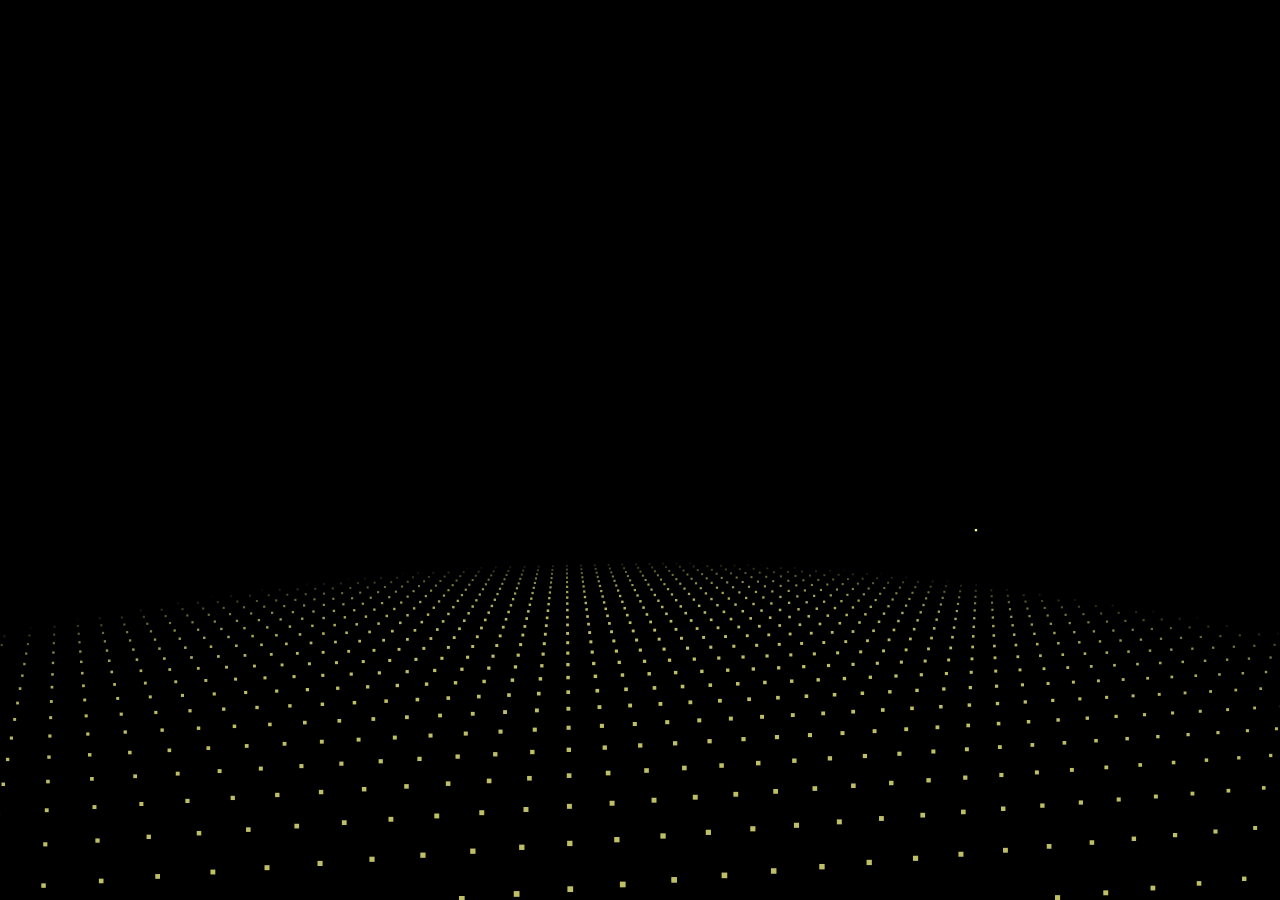
<file: index.html>
<!doctype html>
<html>
<head>
<meta charset="utf-8">
<title>To 超楠</title>

<style>
html,body{
	margin:0px;
	width:100%;
	height:100%;
	overflow:hidden;
	background:#000;
}
</style>

</head>
<body>
<canvas id="canvas" style="position:absolute;width:100%;height:100%;z-index:8888"></canvas>
<canvas style="position:absolute;width:100%;height:100%;z-index:9999" class="canvas" ></canvas>
<div class="overlay">
  <div class="tabs">
    <div class="tabs-labels"><span class="tabs-label">Commands</span><span class="tabs-label">Info</span><span class="tabs-label">Share</span></div>

    <div class="tabs-panels">
      <ul class="tabs-panel commands">
      </ul>
    </div>
  </div>
</div>
<script>
function initVars(){

	pi=Math.PI;
	ctx=canvas.getContext("2d");
	canvas.width=canvas.clientWidth;
	canvas.height=canvas.clientHeight;
	cx=canvas.width/2;
	cy=canvas.height/2;
	playerZ=-25;
	playerX=playerY=playerVX=playerVY=playerVZ=pitch=yaw=pitchV=yawV=0;
	scale=600;
	seedTimer=0;seedInterval=5,seedLife=100;gravity=.02;
	seeds=new Array();
	sparkPics=new Array();
	s="https://cantelope.org/NYE/";
	for(i=1;i<=10;++i){
		sparkPic=new Image();
		sparkPic.src=s+"spark"+i+".png";
		sparkPics.push(sparkPic);
	}
	sparks=new Array();
	pow1=new Audio(s+"pow1.ogg");
	pow2=new Audio(s+"pow2.ogg");
	pow3=new Audio(s+"pow3.ogg");
	pow4=new Audio(s+"pow4.ogg");
	frames = 0;
}

function rasterizePoint(x,y,z){

	var p,d;
	x-=playerX;
	y-=playerY;
	z-=playerZ;
	p=Math.atan2(x,z);
	d=Math.sqrt(x*x+z*z);
	x=Math.sin(p-yaw)*d;
	z=Math.cos(p-yaw)*d;
	p=Math.atan2(y,z);
	d=Math.sqrt(y*y+z*z);
	y=Math.sin(p-pitch)*d;
	z=Math.cos(p-pitch)*d;
	var rx1=-1000,ry1=1,rx2=1000,ry2=1,rx3=0,ry3=0,rx4=x,ry4=z,uc=(ry4-ry3)*(rx2-rx1)-(rx4-rx3)*(ry2-ry1);
	if(!uc) return {x:0,y:0,d:-1};
	var ua=((rx4-rx3)*(ry1-ry3)-(ry4-ry3)*(rx1-rx3))/uc;
	var ub=((rx2-rx1)*(ry1-ry3)-(ry2-ry1)*(rx1-rx3))/uc;
	if(!z)z=.000000001;
	if(ua>0&&ua<1&&ub>0&&ub<1){
		return {
			x:cx+(rx1+ua*(rx2-rx1))*scale,
			y:cy+y/z*scale,
			d:Math.sqrt(x*x+y*y+z*z)
		};
	}else{
		return {
			x:cx+(rx1+ua*(rx2-rx1))*scale,
			y:cy+y/z*scale,
			d:-1
		};
	}
}

function spawnSeed(){

	seed=new Object();
	seed.x=-50+Math.random()*100;
	seed.y=25;
	seed.z=-50+Math.random()*100;
	seed.vx=.1-Math.random()*.2;
	seed.vy=-1.5;//*(1+Math.random()/2);
	seed.vz=.1-Math.random()*.2;
	seed.born=frames;
	seeds.push(seed);
}

function splode(x,y,z){

	t=5+parseInt(Math.random()*150);
	sparkV=1+Math.random()*2.5;
	type=parseInt(Math.random()*3);
	switch(type){
		case 0:
			pic1=parseInt(Math.random()*10);
			break;
		case 1:
			pic1=parseInt(Math.random()*10);
			do{ pic2=parseInt(Math.random()*10); }while(pic2==pic1);
			break;
		case 2:
			pic1=parseInt(Math.random()*10);
			do{ pic2=parseInt(Math.random()*10); }while(pic2==pic1);
			do{ pic3=parseInt(Math.random()*10); }while(pic3==pic1 || pic3==pic2);
			break;
	}
	for(m=1;m<t;++m){
		spark=new Object();
		spark.x=x; spark.y=y; spark.z=z;
		p1=pi*2*Math.random();
		p2=pi*Math.random();
		v=sparkV*(1+Math.random()/6)
		spark.vx=Math.sin(p1)*Math.sin(p2)*v;
		spark.vz=Math.cos(p1)*Math.sin(p2)*v;
		spark.vy=Math.cos(p2)*v;
		switch(type){
			case 0: spark.img=sparkPics[pic1]; break;
			case 1:
				spark.img=sparkPics[parseInt(Math.random()*2)?pic1:pic2];
				break;
			case 2:
				switch(parseInt(Math.random()*3)){
					case 0: spark.img=sparkPics[pic1]; break;
					case 1: spark.img=sparkPics[pic2]; break;
					case 2: spark.img=sparkPics[pic3]; break;
				}
				break;
		}
		spark.radius=25+Math.random()*50;
		spark.alpha=1;
		spark.trail=new Array();
		sparks.push(spark);
	}
	switch(parseInt(Math.random()*4)){
		case 0:	pow=new Audio(s+"pow1.ogg"); break;
		case 1:	pow=new Audio(s+"pow2.ogg"); break;
		case 2:	pow=new Audio(s+"pow3.ogg"); break;
		case 3:	pow=new Audio(s+"pow4.ogg"); break;
	}
	d=Math.sqrt((x-playerX)*(x-playerX)+(y-playerY)*(y-playerY)+(z-playerZ)*(z-playerZ));
	pow.volume=1.5/(1+d/10);
	pow.play();
}

function doLogic(){

	if(seedTimer<frames){
		seedTimer=frames+seedInterval*Math.random()*10;
		spawnSeed();
	}
	for(i=0;i<seeds.length;++i){
		seeds[i].vy+=gravity;
		seeds[i].x+=seeds[i].vx;
		seeds[i].y+=seeds[i].vy;
		seeds[i].z+=seeds[i].vz;
		if(frames-seeds[i].born>seedLife){
			splode(seeds[i].x,seeds[i].y,seeds[i].z);
			seeds.splice(i,1);
		}
	}
	for(i=0;i<sparks.length;++i){
		if(sparks[i].alpha>0 && sparks[i].radius>5){
			sparks[i].alpha-=.01;
			sparks[i].radius/=1.02;
			sparks[i].vy+=gravity;
			point=new Object();
			point.x=sparks[i].x;
			point.y=sparks[i].y;
			point.z=sparks[i].z;
			if(sparks[i].trail.length){
				x=sparks[i].trail[sparks[i].trail.length-1].x;
				y=sparks[i].trail[sparks[i].trail.length-1].y;
				z=sparks[i].trail[sparks[i].trail.length-1].z;
				d=((point.x-x)*(point.x-x)+(point.y-y)*(point.y-y)+(point.z-z)*(point.z-z));
				if(d>9){
					sparks[i].trail.push(point);
				}
			}else{
				sparks[i].trail.push(point);
			}
			if(sparks[i].trail.length>5)sparks[i].trail.splice(0,1);
			sparks[i].x+=sparks[i].vx;
			sparks[i].y+=sparks[i].vy;
			sparks[i].z+=sparks[i].vz;
			sparks[i].vx/=1.075;
			sparks[i].vy/=1.075;
			sparks[i].vz/=1.075;
		}else{
			sparks.splice(i,1);
		}
	}
	p=Math.atan2(playerX,playerZ);
	d=Math.sqrt(playerX*playerX+playerZ*playerZ);
	d+=Math.sin(frames/80)/1.25;
	t=Math.sin(frames/200)/40;
	playerX=Math.sin(p+t)*d;
	playerZ=Math.cos(p+t)*d;
	yaw=pi+p+t;
}

function rgb(col){

	var r = parseInt((.5+Math.sin(col)*.5)*16);
	var g = parseInt((.5+Math.cos(col)*.5)*16);
	var b = parseInt((.5-Math.sin(col)*.5)*16);
	return "#"+r.toString(16)+g.toString(16)+b.toString(16);
}

function draw(){

	ctx.clearRect(0,0,cx*2,cy*2);

	ctx.fillStyle="#ff8";
	for(i=-100;i<100;i+=3){
		for(j=-100;j<100;j+=4){
			x=i;z=j;y=25;
			point=rasterizePoint(x,y,z);
			if(point.d!=-1){
				size=250/(1+point.d);
				d = Math.sqrt(x * x + z * z);
				a = 0.75 - Math.pow(d / 100, 6) * 0.75;
				if(a>0){
					ctx.globalAlpha = a;
					ctx.fillRect(point.x-size/2,point.y-size/2,size,size);
				}
			}
		}
	}
	ctx.globalAlpha=1;
	for(i=0;i<seeds.length;++i){
		point=rasterizePoint(seeds[i].x,seeds[i].y,seeds[i].z);
		if(point.d!=-1){
			size=200/(1+point.d);
			ctx.fillRect(point.x-size/2,point.y-size/2,size,size);
		}
	}
	point1=new Object();
	for(i=0;i<sparks.length;++i){
		point=rasterizePoint(sparks[i].x,sparks[i].y,sparks[i].z);
		if(point.d!=-1){
			size=sparks[i].radius*200/(1+point.d);
			if(sparks[i].alpha<0)sparks[i].alpha=0;
			if(sparks[i].trail.length){
				point1.x=point.x;
				point1.y=point.y;
				switch(sparks[i].img){
					case sparkPics[0]:ctx.strokeStyle="#f84";break;
					case sparkPics[1]:ctx.strokeStyle="#84f";break;
					case sparkPics[2]:ctx.strokeStyle="#8ff";break;
					case sparkPics[3]:ctx.strokeStyle="#fff";break;
					case sparkPics[4]:ctx.strokeStyle="#4f8";break;
					case sparkPics[5]:ctx.strokeStyle="#f44";break;
					case sparkPics[6]:ctx.strokeStyle="#f84";break;
					case sparkPics[7]:ctx.strokeStyle="#84f";break;
					case sparkPics[8]:ctx.strokeStyle="#fff";break;
					case sparkPics[9]:ctx.strokeStyle="#44f";break;
				}
				for(j=sparks[i].trail.length-1;j>=0;--j){
					point2=rasterizePoint(sparks[i].trail[j].x,sparks[i].trail[j].y,sparks[i].trail[j].z);
					if(point2.d!=-1){
						ctx.globalAlpha=j/sparks[i].trail.length*sparks[i].alpha/2;
						ctx.beginPath();
						ctx.moveTo(point1.x,point1.y);
						ctx.lineWidth=1+sparks[i].radius*10/(sparks[i].trail.length-j)/(1+point2.d);
						ctx.lineTo(point2.x,point2.y);
						ctx.stroke();
						point1.x=point2.x;
						point1.y=point2.y;
					}
				}
			}
			ctx.globalAlpha=sparks[i].alpha;
			ctx.drawImage(sparks[i].img,point.x-size/2,point.y-size/2,size,size);
		}
	}
}

function frame(){

	if(frames>100000){
		seedTimer=0;
		frames=0;
	}
	frames++;
	draw();
	doLogic();
	requestAnimationFrame(frame);
}

window.addEventListener("resize",()=>{
	canvas.width=canvas.clientWidth;
	canvas.height=canvas.clientHeight;
	cx=canvas.width/2;
	cy=canvas.height/2;
});

initVars();
frame();
</script>
<script>
	
	
/*

  Shape Shifter
  =============
  A canvas experiment by Kenneth Cachia
  http://www.kennethcachia.com

  Updated code
  ------------
  https://github.com/kennethcachia/Shape-Shifter

*/


var S = {
  init: function () {
    var action = window.location.href,
        i = action.indexOf('?a=');

    S.Drawing.init('.canvas');
    document.body.classList.add('body--ready');

    if (i !== -1) {
      S.UI.simulate(decodeURI(action).substring(i + 3));
    } else {
      // S.UI.simulate('|#countdown 3||超楠||优秀||聪明||可爱||漂亮||温柔||善良||遇见你，真好。||谢谢你||想见你||喜|欢|你|！|');
	    S.UI.simulate('|更新中||请期待...|');

    }

    S.Drawing.loop(function () {
      S.Shape.render();
    });
  }
};


S.Drawing = (function () {
  var canvas,
      context,
      renderFn
      requestFrame = window.requestAnimationFrame       ||
                     window.webkitRequestAnimationFrame ||
                     window.mozRequestAnimationFrame    ||
                     window.oRequestAnimationFrame      ||
                     window.msRequestAnimationFrame     ||
                     function(callback) {
                       window.setTimeout(callback, 1000 / 60);
                     };

  return {
    init: function (el) {
      canvas = document.querySelector(el);
      context = canvas.getContext('2d');
      this.adjustCanvas();

      window.addEventListener('resize', function (e) {
        S.Drawing.adjustCanvas();
      });
    },

    loop: function (fn) {
      renderFn = !renderFn ? fn : renderFn;
      this.clearFrame();
      renderFn();
      requestFrame.call(window, this.loop.bind(this));
    },

    adjustCanvas: function () {
      canvas.width = window.innerWidth;
      canvas.height = window.innerHeight;
    },

    clearFrame: function () {
      context.clearRect(0, 0, canvas.width, canvas.height);
    },

    getArea: function () {
      return { w: canvas.width, h: canvas.height };
    },

    drawCircle: function (p, c) {
      context.fillStyle = c.render();
      context.beginPath();
      context.arc(p.x, p.y, p.z, 0, 2 * Math.PI, true);
      context.closePath();
      context.fill();
    }
  }
}());


S.UI = (function () {
  var canvas = document.querySelector('.canvas'),
      interval,
      isTouch = false, //('ontouchstart' in window || navigator.msMaxTouchPoints),
      currentAction,
      resizeTimer,
      time,
      maxShapeSize = 30,
      firstAction = true,
      sequence = [],
      cmd = '#';

  function formatTime(date) {
    var h = date.getHours(),
        m = date.getMinutes(),
    m = m < 10 ? '0' + m : m;
    return h + ':' + m;
  }

  function getValue(value) {
    return value && value.split(' ')[1];
  }

  function getAction(value) {
    value = value && value.split(' ')[0];
    return value && value[0] === cmd && value.substring(1);
  }

  function timedAction(fn, delay, max, reverse) {
    clearInterval(interval);
    currentAction = reverse ? max : 1;
    fn(currentAction);

    if (!max || (!reverse && currentAction < max) || (reverse && currentAction > 0)) {
      interval = setInterval(function () {
        currentAction = reverse ? currentAction - 1 : currentAction + 1;
        fn(currentAction);

        if ((!reverse && max && currentAction === max) || (reverse && currentAction === 0)) {
          clearInterval(interval);
        }
      }, delay);
    }
  }

  function reset(destroy) {
    clearInterval(interval);
    sequence = [];
    time = null;
    destroy && S.Shape.switchShape(S.ShapeBuilder.letter(''));
  }

  function performAction(value) {
    var action,
        value,
        current;

    // overlay.classList.remove('overlay--visible');
    sequence = typeof(value) === 'object' ? value : sequence.concat(value.split('|'));
    // input.value = '';
    // checkInputWidth();

    timedAction(function (index) {
      current = sequence.shift();
      action = getAction(current);
      value = getValue(current);

      switch (action) {
        case 'countdown':
          value = parseInt(value) || 10;
          value = value > 0 ? value : 10;

          timedAction(function (index) {
            if (index === 0) {
              if (sequence.length === 0) {
                S.Shape.switchShape(S.ShapeBuilder.letter(''));
              } else {
                performAction(sequence);
              }
            } else {
              S.Shape.switchShape(S.ShapeBuilder.letter(index), true);
            }
          }, 1000, value, true);
          break;

        case 'rectangle':
          value = value && value.split('x');
          value = (value && value.length === 2) ? value : [maxShapeSize, maxShapeSize / 2];

          S.Shape.switchShape(S.ShapeBuilder.rectangle(Math.min(maxShapeSize, parseInt(value[0])), Math.min(maxShapeSize, parseInt(value[1]))));
          break;

        case 'circle':
          value = parseInt(value) || maxShapeSize;
          value = Math.min(value, maxShapeSize);
          S.Shape.switchShape(S.ShapeBuilder.circle(value));
          break;

        case 'time':
          var t = formatTime(new Date());

          if (sequence.length > 0) {
            S.Shape.switchShape(S.ShapeBuilder.letter(t));
          } else {
            timedAction(function () {
              t = formatTime(new Date());
              if (t !== time) {
                time = t;
                S.Shape.switchShape(S.ShapeBuilder.letter(time));
              }
            }, 1000);
          }
          break;

        default:
          S.Shape.switchShape(S.ShapeBuilder.letter(current[0] === cmd ? 'What?' : current));
      }
    }, 2000, sequence.length);
  }

  function checkInputWidth(e) {
    if (input.value.length > 18) {
      ui.classList.add('ui--wide');
    } else {
      ui.classList.remove('ui--wide');
    }

    if (firstAction && input.value.length > 0) {
      ui.classList.add('ui--enter');
    } else {
      ui.classList.remove('ui--enter');
    }
  }

  function bindEvents() {
    document.body.addEventListener('keydown', function (e) {
      input.focus();

      if (e.keyCode === 13) {
        firstAction = false;
        reset();
        performAction(input.value);
      }
    });

    canvas.addEventListener('click', function (e) {
      overlay.classList.remove('overlay--visible');
    });
  }

  function init() {
    bindEvents();
    // input.focus();
    isTouch && document.body.classList.add('touch');
  }

  // Init
  init();

  return {
    simulate: function (action) {
      performAction(action);
    }
  }
}());


S.UI.Tabs = (function () {
  var tabs = document.querySelector('.tabs'),
      labels = document.querySelector('.tabs-labels'),
      triggers = document.querySelectorAll('.tabs-label'),
      panels = document.querySelectorAll('.tabs-panel');

  function activate(i) {
    triggers[i].classList.add('tabs-label--active');
    panels[i].classList.add('tabs-panel--active');
  }

  function bindEvents() {
    labels.addEventListener('click', function (e) {
      var el = e.target,
          index;

      if (el.classList.contains('tabs-label')) {
        for (var t = 0; t < triggers.length; t++) {
          triggers[t].classList.remove('tabs-label--active');
          panels[t].classList.remove('tabs-panel--active');

          if (el === triggers[t]) {
            index = t;
          }
        }

        activate(index);
      }
    });
  }

  function init() {
    activate(0);
    bindEvents();
  }

  // Init
  init();
}());


S.Point = function (args) {
  this.x = args.x;
  this.y = args.y;
  this.z = args.z;
  this.a = args.a;
  this.h = args.h;
};


S.Color = function (r, g, b, a) {
  this.r = r;
  this.g = g;
  this.b = b;
  this.a = a;
};

S.Color.prototype = {
  render: function () {
    return 'rgba(' + this.r + ',' +  + this.g + ',' + this.b + ',' + this.a + ')';
  }
};


S.Dot = function (x, y) {
  this.p = new S.Point({
    x: x,
    y: y,
    z: 5,
    a: 1,
    h: 0
  });

  this.e = 0.07;
  this.s = true;

  this.c = new S.Color(255, 255, 255, this.p.a);

  this.t = this.clone();
  this.q = [];
};

S.Dot.prototype = {
  clone: function () {
    return new S.Point({
      x: this.x,
      y: this.y,
      z: this.z,
      a: this.a,
      h: this.h
    });
  },

  _draw: function () {
    this.c.a = this.p.a;
    S.Drawing.drawCircle(this.p, this.c);
  },

  _moveTowards: function (n) {
    var details = this.distanceTo(n, true),
        dx = details[0],
        dy = details[1],
        d = details[2],
        e = this.e * d;

    if (this.p.h === -1) {
      this.p.x = n.x;
      this.p.y = n.y;
      return true;
    }

    if (d > 1) {
      this.p.x -= ((dx / d) * e);
      this.p.y -= ((dy / d) * e);
    } else {
      if (this.p.h > 0) {
        this.p.h--;
      } else {
        return true;
      }
    }

    return false;
  },

  _update: function () {
    if (this._moveTowards(this.t)) {
      var p = this.q.shift();

      if (p) {
        this.t.x = p.x || this.p.x;
        this.t.y = p.y || this.p.y;
        this.t.z = p.z || this.p.z;
        this.t.a = p.a || this.p.a;
        this.p.h = p.h || 0;
      } else {
        if (this.s) {
          this.p.x -= Math.sin(Math.random() * 3.142);
          this.p.y -= Math.sin(Math.random() * 3.142);
        } else {
          this.move(new S.Point({
            x: this.p.x + (Math.random() * 50) - 25,
            y: this.p.y + (Math.random() * 50) - 25,
          }));
        }
      }
    }

    d = this.p.a - this.t.a;
    this.p.a = Math.max(0.1, this.p.a - (d * 0.05));
    d = this.p.z - this.t.z;
    this.p.z = Math.max(1, this.p.z - (d * 0.05));
  },

  distanceTo: function (n, details) {
    var dx = this.p.x - n.x,
        dy = this.p.y - n.y,
        d = Math.sqrt(dx * dx + dy * dy);

    return details ? [dx, dy, d] : d;
  },

  move: function (p, avoidStatic) {
    if (!avoidStatic || (avoidStatic && this.distanceTo(p) > 1)) {
      this.q.push(p);
    }
  },

  render: function () {
    this._update();
    this._draw();
  }
}


S.ShapeBuilder = (function () {
  var gap = 13,
      shapeCanvas = document.createElement('canvas'),
      shapeContext = shapeCanvas.getContext('2d'),
      fontSize = 500,
      fontFamily = 'Avenir, Helvetica Neue, Helvetica, Arial, sans-serif';

  function fit() {
    shapeCanvas.width = Math.floor(window.innerWidth / gap) * gap;
    shapeCanvas.height = Math.floor(window.innerHeight / gap) * gap;
    shapeContext.fillStyle = 'red';
    shapeContext.textBaseline = 'middle';
    shapeContext.textAlign = 'center';
  }

  function processCanvas() {
    var pixels = shapeContext.getImageData(0, 0, shapeCanvas.width, shapeCanvas.height).data;
        dots = [],
        pixels,
        x = 0,
        y = 0,
        fx = shapeCanvas.width,
        fy = shapeCanvas.height,
        w = 0,
        h = 0;

    for (var p = 0; p < pixels.length; p += (4 * gap)) {
      if (pixels[p + 3] > 0) {
        dots.push(new S.Point({
          x: x,
          y: y
        }));

        w = x > w ? x : w;
        h = y > h ? y : h;
        fx = x < fx ? x : fx;
        fy = y < fy ? y : fy;
      }

      x += gap;

      if (x >= shapeCanvas.width) {
        x = 0;
        y += gap;
        p += gap * 4 * shapeCanvas.width;
      }
    }

    return { dots: dots, w: w + fx, h: h + fy };
  }

  function setFontSize(s) {
    shapeContext.font = 'bold ' + s + 'px ' + fontFamily;
  }

  function isNumber(n) {
    return !isNaN(parseFloat(n)) && isFinite(n);
  }

  function init() {
    fit();
    window.addEventListener('resize', fit);
  }

  // Init
  init();

  return {
    imageFile: function (url, callback) {
      var image = new Image(),
          a = S.Drawing.getArea();

      image.onload = function () {
        shapeContext.clearRect(0, 0, shapeCanvas.width, shapeCanvas.height);
        shapeContext.drawImage(this, 0, 0, a.h * 0.6, a.h * 0.6);
        callback(processCanvas());
      };

      image.onerror = function () {
        callback(S.ShapeBuilder.letter('What?'));
      }

      image.src = url;
    },

    circle: function (d) {
      var r = Math.max(0, d) / 2;
      shapeContext.clearRect(0, 0, shapeCanvas.width, shapeCanvas.height);
      shapeContext.beginPath();
      shapeContext.arc(r * gap, r * gap, r * gap, 0, 2 * Math.PI, false);
      shapeContext.fill();
      shapeContext.closePath();

      return processCanvas();
    },

    letter: function (l) {
      var s = 0;

      setFontSize(fontSize);
      s = Math.min(fontSize,
                  (shapeCanvas.width / shapeContext.measureText(l).width) * 0.8 * fontSize,
                  (shapeCanvas.height / fontSize) * (isNumber(l) ? 1 : 0.45) * fontSize);
      setFontSize(s);

      shapeContext.clearRect(0, 0, shapeCanvas.width, shapeCanvas.height);
      shapeContext.fillText(l, shapeCanvas.width / 2, shapeCanvas.height / 2);

      return processCanvas();
    },

    rectangle: function (w, h) {
      var dots = [],
          width = gap * w,
          height = gap * h;

      for (var y = 0; y < height; y += gap) {
        for (var x = 0; x < width; x += gap) {
          dots.push(new S.Point({
            x: x,
            y: y,
          }));
        }
      }

      return { dots: dots, w: width, h: height };
    }
  };
}());


S.Shape = (function () {
  var dots = [],
      width = 0,
      height = 0,
      cx = 0,
      cy = 0;

  function compensate() {
    var a = S.Drawing.getArea();

    cx = a.w / 2 - width / 2;
    cy = a.h / 2 - height / 2;
  }

  return {
    shuffleIdle: function () {
      var a = S.Drawing.getArea();

      for (var d = 0; d < dots.length; d++) {
        if (!dots[d].s) {
          dots[d].move({
            x: Math.random() * a.w,
            y: Math.random() * a.h
          });
        }
      }
    },

    switchShape: function (n, fast) {
      var size,
          a = S.Drawing.getArea();

      width = n.w;
      height = n.h;

      compensate();

      if (n.dots.length > dots.length) {
        size = n.dots.length - dots.length;
        for (var d = 1; d <= size; d++) {
          dots.push(new S.Dot(a.w / 2, a.h / 2));
        }
      }

      var d = 0,
          i = 0;

      while (n.dots.length > 0) {
        i = Math.floor(Math.random() * n.dots.length);
        dots[d].e = fast ? 0.25 : (dots[d].s ? 0.14 : 0.11);

        if (dots[d].s) {
          dots[d].move(new S.Point({
            z: Math.random() * 20 + 10,
            a: Math.random(),
            h: 18
          }));
        } else {
          dots[d].move(new S.Point({
            z: Math.random() * 5 + 5,
            h: fast ? 18 : 30
          }));
        }

        dots[d].s = true;
        dots[d].move(new S.Point({
          x: n.dots[i].x + cx,
          y: n.dots[i].y + cy,
          a: 1,
          z: 5,
          h: 0
        }));

        n.dots = n.dots.slice(0, i).concat(n.dots.slice(i + 1));
        d++;
      }

      for (var i = d; i < dots.length; i++) {
        if (dots[i].s) {
          dots[i].move(new S.Point({
            z: Math.random() * 20 + 10,
            a: Math.random(),
            h: 20
          }));

          dots[i].s = false;
          dots[i].e = 0.04;
          dots[i].move(new S.Point({
            x: Math.random() * a.w,
            y: Math.random() * a.h,
            a: 0.3, //.4
            z: Math.random() * 4,
            h: 0
          }));
        }
      }
    },

    render: function () {
      for (var d = 0; d < dots.length; d++) {
        dots[d].render();
      }
    }
  }
}());


S.init();

</script>

</body>
</html>
</file>
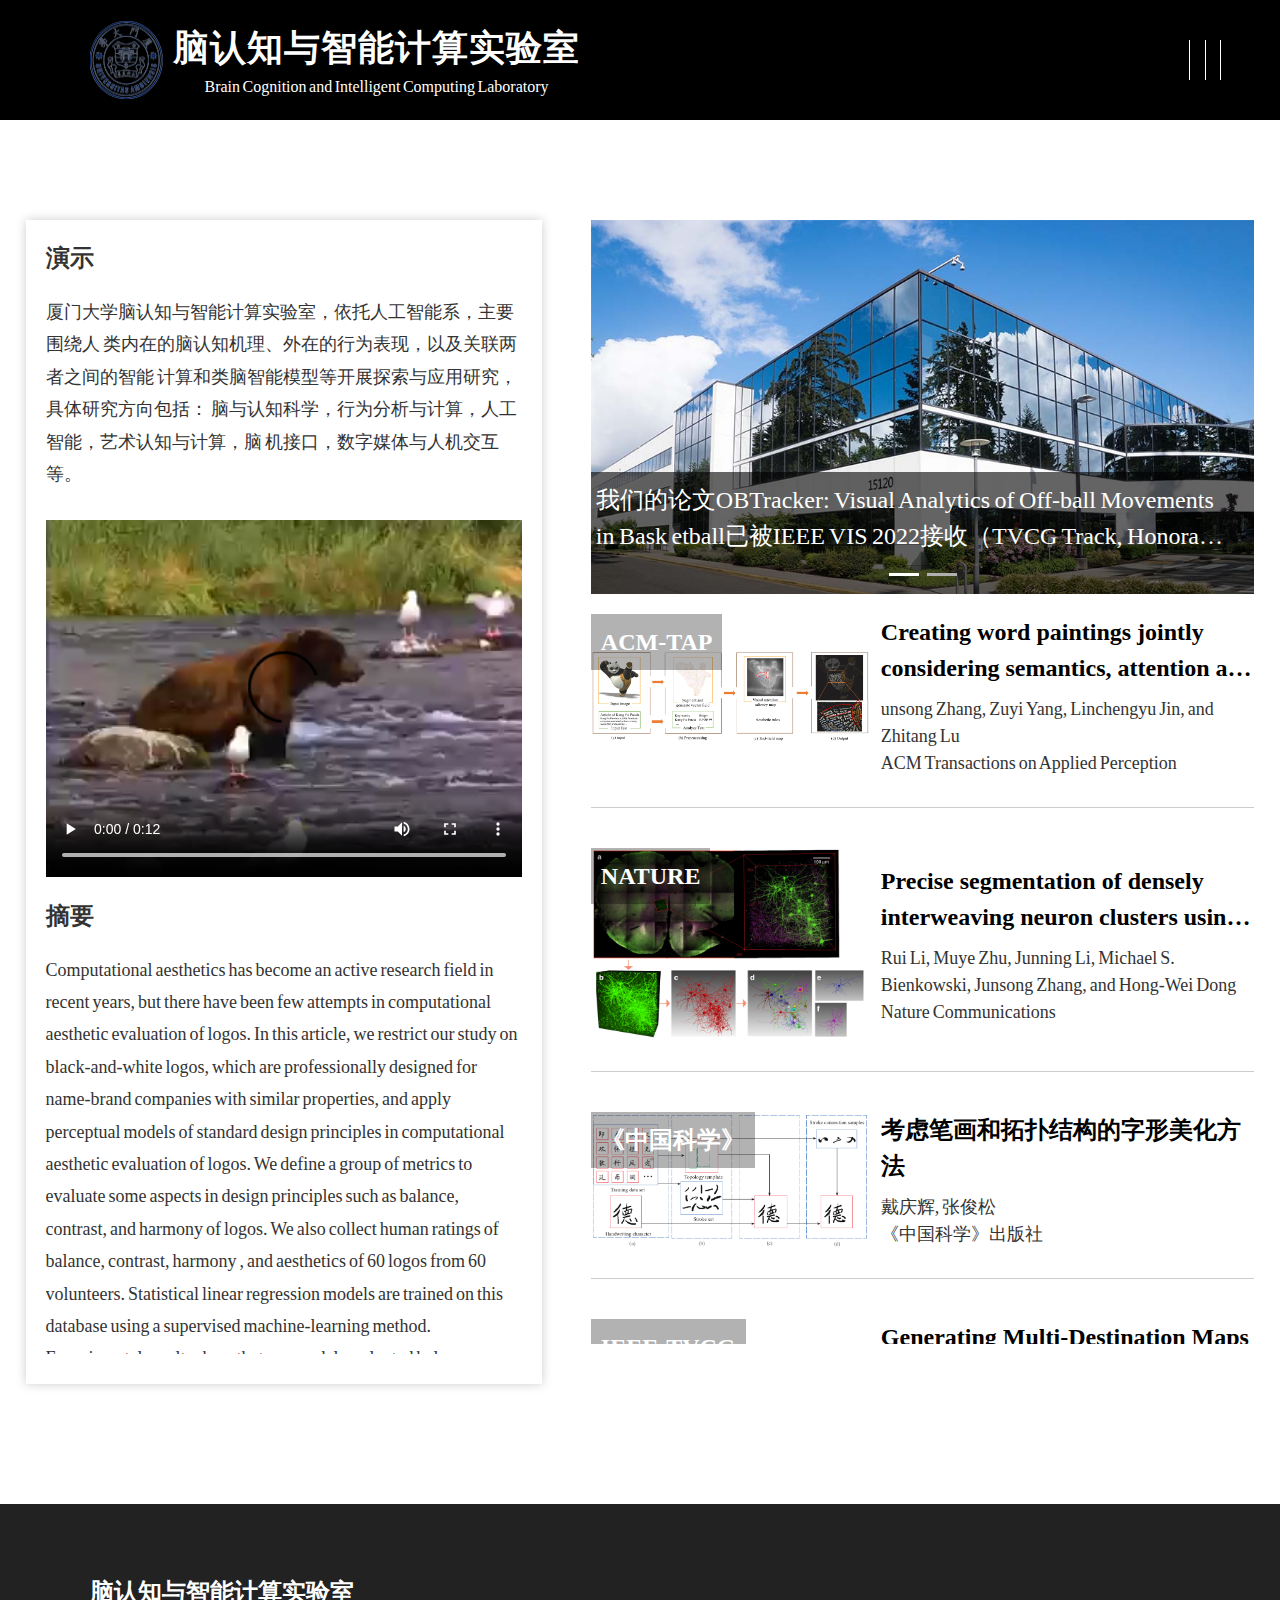
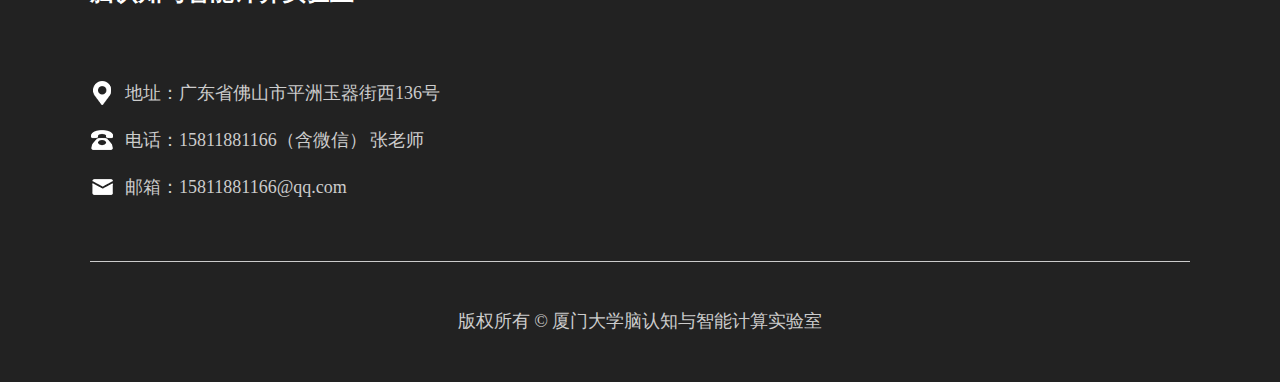
<file: lw_show.html>
<!DOCTYPE html PUBLIC "-//W3C//DTD XHTML 1.0 Transitional//EN" "http://www.w3.org/TR/xhtml1/DTD/xhtml1-transitional.dtd">
<html xmlns="http://www.w3.org/1999/xhtml">
<head>
<meta http-equiv="Content-Type" content="text/html; charset=utf-8" />
<meta name="viewport" content="width=device-width, initial-scale=1.0, maximum-scale=1.0, user-scalable=no">
<title></title>


<script src="./js/jquery-1.8.3.min.js"></script>

<link rel="stylesheet" href="./css/index.css">  
<script src="./js/swiper.min.js"></script>
<link rel="stylesheet" href="./css/swiper.min.css">

</head>

<body>
<header style="    background-color: #000;
position: fixed;
top: 0;
left: 0;
z-index: 16;" >
    <div class="head w1400 m1400-w1100 m750-w96 d-flex jc-s al-c">
        <div class="logo"  onclick="window.location.href='./index.html'">
            <img src="./img/logo.png" alt="" class="logoimg">
            <div class="logotext">
                <p class="p1">脑认知与智能计算实验室</p>
                <p class="p2">Brain Cognition and Intelligent Computing Laboratory</p>
            </div>
        </div>
        <div class="navbox">
            <a href="./index.html" class="nav ">首页</a>
            <a href="./news.html" class="nav">新闻</a>
            <a href="./lw_show.html" class="nav active">论文</a>
        </div>

    </div>
</header>

   <div class="navbtn">
      <div class="line"></div>
      <div class="line"></div>
      <div class="line"></div>
   </div>
   <div class="navbox2">
      <a href="./index.html" class="nav2 ">首页</a>
      <a href="./news.html" class="nav2">新闻</a>
      <a href="./lw_show.html" class="nav2 active">论文</a>
   </div>

<div class="zw w100" style="height: 1.2rem;"></div>
<main>

  <section >
    <div class="box1 w1400 m1400-w1100 m750-w96 d-flex jc-c al-c" style="width: 96%;">
      <div class="lwbody">
        <div class="l">
            <p class="p1">演示</p>
            <p class="p2">厦门大学脑认知与智能计算实验室，依托人工智能系，主要围绕人
                类内在的脑认知机理、外在的行为表现，以及关联两者之间的智能
                计算和类脑智能模型等开展探索与应用研究，具体研究方向包括：
                脑与认知科学，行为分析与计算，人工智能，艺术认知与计算，脑
                机接口，数字媒体与人机交互等。</p>
            <video src="./img/movie.mp4" controls class="w100"></video>
            <p class="p1">摘要</p>
            <p class="p2 lwcontent"></p>
        </div>
        <div class="r d-flex flex-column">
            <div class="swiper-container swiper2 w100"  >
                <div class="swiper-wrapper">
                    <div class="swiper-slide ">         
                        <a href="" class="p-r w100">
                           <img src="./img/img6.jpg" alt="" class=" w100">
                           <p class="p1 p-a">我们的论文OBTracker: Visual Analytics of Off-ball Movements in Bask
                              etball已被IEEE VIS 2022接收（TVCG Track, Honorable Mention Award）</p>
                          </a>
                       </div>  
                       <div class="swiper-slide ">
           
                        <a href="" class="p-r w100">
                           <img src="./img/img6.jpg" alt="" class=" w100">
                           <p class="p1 p-a">我们的论文OBTracker: Visual Analytics of Off-ball Movements in Bask
                              etball已被IEEE VIS 2022接收（TVCG Track, Honorable Mention Award）</p>
                          </a>
                       </div>     

                   
            </div>
            <!-- Add Arrows -->
            <div class="swiper-pagination swiper-pagination2"></div>
            </div>
    
            <script>
            var swiper1 = new Swiper('.swiper2', {
    
            autoplay:false,
    
            loop:true,
            pagination: {
                    el: ".swiper-pagination2",
                    clickable: true,
                    },
    
            });
            </script>   
            <div class="lwbox lw_show">
            
            </div>
        </div>
      </div>
    </div>
  </section>
 
</main>
<footer style="background-color: #222222;">
  <div class="footer w1400 m1400-w1100 m750-w96 d-flex flex-column">
     <p class="p1">脑认知与智能计算实验室</p>
     <p class="p2"><img src="./img/png4.png" alt="" class="flogo">地址：广东省佛山市平洲玉器街西136号</p>
     <p class="p2"><img src="./img/png5.png" alt="" class="flogo">电话：15811881166（含微信） 张老师</p>
     <p class="p2"><img src="./img/png6.png" alt="" class="flogo">邮箱：15811881166@qq.com</p>
     <div class="copyright">
        版权所有 © 厦门大学脑认知与智能计算实验室<a href="">粤ICP备20022127号</a>
     </div>
  </div>
</footer>
</body>
<script src="./js/index.js"></script>
<script src="./js/lw.js"></script>
<script>
  let ind=1
   
   lwarr.forEach(e => {
         let text='<div class="lwlist"><a  href="./lw_show.html?p='+ind+'" class="lwimg p-r">'
                 +'<p class="p1 p-a">'+e["A"]+'</p>'
                 +'<img src="'+e["B"]+'" alt="">'
                 +'</a><div class="lwtext"><a href="./lw_show.html?p='+ind+'" class="a1">'+e["C"]+'</a><p class="p1">'+e["D"]+'</p><p class="p2">'+e["E"]+'</p></div><a href="./lw_show.html?p='+ind+'" class="a2">MORE</a><p class="content" style="display: none;">'+e["F"]+'</p></div>'
                    
         $('.lwbox').append(text)
         ind++
   });
  
   function getUrlParam(name) {

      var reg = new RegExp("(^|&)" + name + "=([^&]*)(&|$)"); //构造一个含有目标参数的正则表达式对象
      var r = window.location.search.substr(1).match(reg); //匹配目标参数
      if (r != null) return unescape(r[2]);
      return null; //返回参数值
      }
   let p=Number(getUrlParam('p')) - 1
   let html=$('.lwlist').eq(p).addClass('active').find('.content').html()
   $('.lwcontent').html(html)

</script>
</html>
</file>
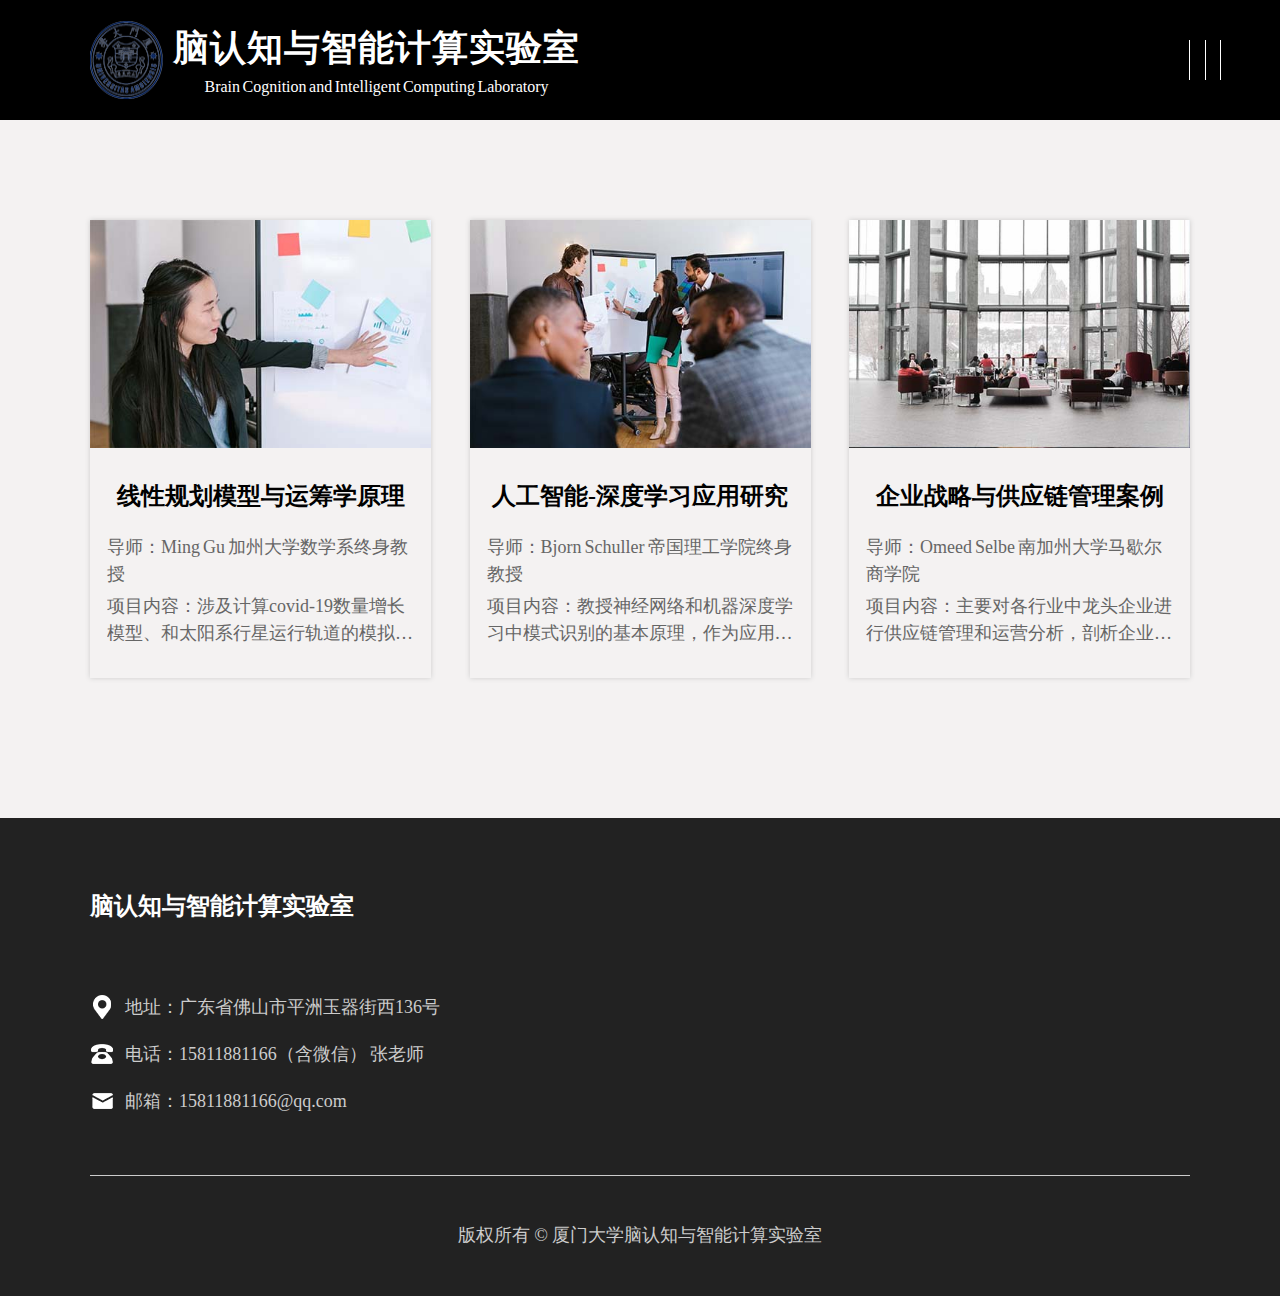
<file: news.html>
<!DOCTYPE html PUBLIC "-//W3C//DTD XHTML 1.0 Transitional//EN" "http://www.w3.org/TR/xhtml1/DTD/xhtml1-transitional.dtd">
<html xmlns="http://www.w3.org/1999/xhtml">
<head>
<meta http-equiv="Content-Type" content="text/html; charset=utf-8" />
<meta name="viewport" content="width=device-width, initial-scale=1.0, maximum-scale=1.0, user-scalable=no">
<title></title>


<script src="./js/jquery-1.8.3.min.js"></script>

<link rel="stylesheet" href="./css/index.css">  
<script src="./js/swiper.min.js"></script>
<link rel="stylesheet" href="./css/swiper.min.css">

</head>

<body>
   <header style="    background-color: #000;
   position: fixed;
   top: 0;
   left: 0;
   z-index: 16;" >
       <div class="head w1400 m1400-w1100 m750-w96 d-flex jc-s al-c">
           <div class="logo"  onclick="window.location.href='./index.html'">
               <img src="./img/logo.png" alt="" class="logoimg">
               <div class="logotext">
                   <p class="p1">脑认知与智能计算实验室</p>
                   <p class="p2">Brain Cognition and Intelligent Computing Laboratory</p>
               </div>
           </div>
           <div class="navbox">
               <a href="./index.html" class="nav ">首页</a>
               <a href="./news.html" class="nav active">新闻</a>
               <a href="./lw_show.html" class="nav ">论文</a>
           </div>
   
       </div>
   </header>
   
      <div class="navbtn">
         <div class="line"></div>
         <div class="line"></div>
         <div class="line"></div>
      </div>
      <div class="navbox2">
         <a href="./index.html" class="nav2 ">首页</a>
         <a href="./news.html" class="nav2 active">新闻</a>
         <a href="./lw_show.html" class="nav2 ">论文</a>
      </div>
   
   <div class="zw w100" style="height: 1.2rem;"></div>
<main>

  <section style="background-color: #f4f2f2;">
    <div class="box1 w1400 m1400-w1100 m750-w96 d-flex jc-c al-c flex-column">
        <div class="newsbox">
     
    
         </div>
    </div>
  </section>
 
</main>
<footer style="background-color: #222222;">
  <div class="footer w1400 m1400-w1100 m750-w96 d-flex flex-column">
     <p class="p1">脑认知与智能计算实验室</p>
     <p class="p2"><img src="./img/png4.png" alt="" class="flogo">地址：广东省佛山市平洲玉器街西136号</p>
     <p class="p2"><img src="./img/png5.png" alt="" class="flogo">电话：15811881166（含微信） 张老师</p>
     <p class="p2"><img src="./img/png6.png" alt="" class="flogo">邮箱：15811881166@qq.com</p>
     <div class="copyright">
        版权所有 © 厦门大学脑认知与智能计算实验室<a href="">粤ICP备20022127号</a>
     </div>
  </div>
</footer>
</body>
<script src="./js/index.js"></script>
<script src="./js/lw.js"></script>
<script>


 let ind2=1
 newsarr.forEach(e => {
   
         let text=' <div class="newlist"><a href="./news_show.html?p='+ind2+'" class="newimg"><img src="'+e["img"]+'" alt=""></a><div class="newtext"><a href="./news_show.html?p='+ind2+'" class="a1">'+e["title"]+'</a><p class="p2">'+e["ds"]+'</p><p class="p1">'+e["jj"]+'</p></div></div>'
                    
         $('.newsbox').append(text)

      ind2++
   });

</script>
</html>
</file>
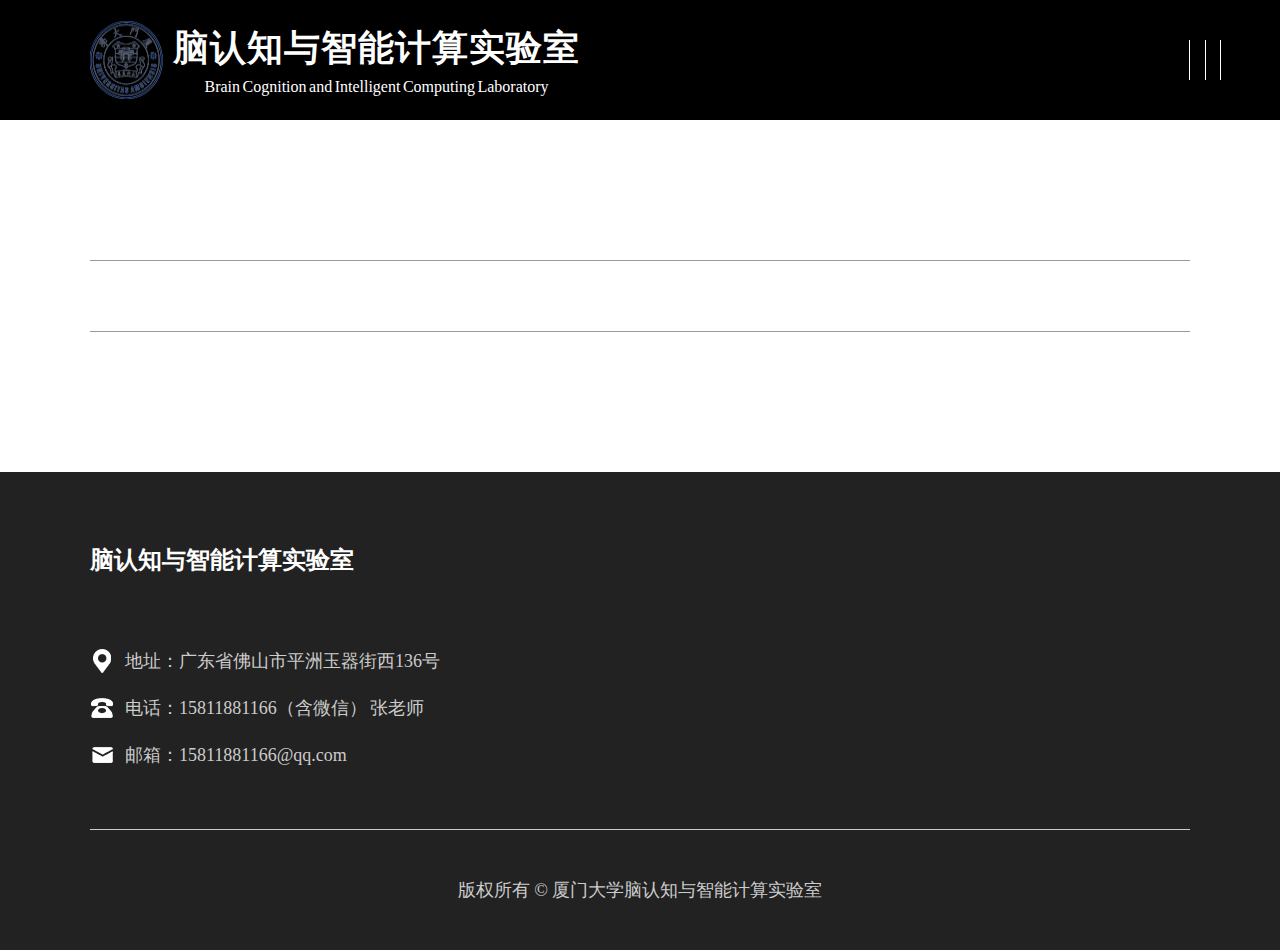
<file: news_show.html>
<!DOCTYPE html PUBLIC "-//W3C//DTD XHTML 1.0 Transitional//EN" "http://www.w3.org/TR/xhtml1/DTD/xhtml1-transitional.dtd">
<html xmlns="http://www.w3.org/1999/xhtml">
<head>
<meta http-equiv="Content-Type" content="text/html; charset=utf-8" />
<meta name="viewport" content="width=device-width, initial-scale=1.0, maximum-scale=1.0, user-scalable=no">
<title></title>


<script src="./js/jquery-1.8.3.min.js"></script>

<link rel="stylesheet" href="./css/index.css">  
<script src="./js/swiper.min.js"></script>
<link rel="stylesheet" href="./css/swiper.min.css">

</head>

<body>
    <header style="    background-color: #000;
    position: fixed;
    top: 0;
    left: 0;
    z-index: 16;" >
        <div class="head w1400 m1400-w1100 m750-w96 d-flex jc-s al-c">
            <div class="logo"  onclick="window.location.href='./index.html'">
                <img src="./img/logo.png" alt="" class="logoimg">
                <div class="logotext">
                    <p class="p1">脑认知与智能计算实验室</p>
                    <p class="p2">Brain Cognition and Intelligent Computing Laboratory</p>
                </div>
            </div>
            <div class="navbox">
                <a href="./index.html" class="nav ">首页</a>
                <a href="./news.html" class="nav active">新闻</a>
                <a href="./lw_show.html" class="nav ">论文</a>
            </div>
    
        </div>
    </header>
    
       <div class="navbtn">
          <div class="line"></div>
          <div class="line"></div>
          <div class="line"></div>
       </div>
       <div class="navbox2">
          <a href="./index.html" class="nav2 ">首页</a>
          <a href="./news.html" class="nav2 active">新闻</a>
          <a href="./lw_show.html" class="nav2 ">论文</a>
       </div>
    
    <div class="zw w100" style="height: 1.2rem;"></div>
<main>

  <section >
    <div class="box1 w1400 m1400-w1100 m750-w96 d-flex jc-c al-c flex-column">
        <div class="newtitlebox">
            <p class="newstitle"></p>
            <p class="p2"></p>
        </div>
        <div class="arcbody w100">
         
        </div>
        <div class="fy">
  
        </div>
    </div>
  </section>
 
</main>
<footer style="background-color: #222222;">
  <div class="footer w1400 m1400-w1100 m750-w96 d-flex flex-column">
     <p class="p1">脑认知与智能计算实验室</p>
     <p class="p2"><img src="./img/png4.png" alt="" class="flogo">地址：广东省佛山市平洲玉器街西136号</p>
     <p class="p2"><img src="./img/png5.png" alt="" class="flogo">电话：15811881166（含微信） 张老师</p>
     <p class="p2"><img src="./img/png6.png" alt="" class="flogo">邮箱：15811881166@qq.com</p>
     <div class="copyright">
        版权所有 © 厦门大学脑认知与智能计算实验室<a href="">粤ICP备20022127号</a>
     </div>
  </div>
</footer>
</body>
<script src="./js/index.js"></script>
<script src="./js/lw.js"></script>
<script>
       function getUrlParam(name) {

var reg = new RegExp("(^|&)" + name + "=([^&]*)(&|$)"); //构造一个含有目标参数的正则表达式对象
var r = window.location.search.substr(1).match(reg); //匹配目标参数
if (r != null) return unescape(r[2]);
return null; //返回参数值
}
let p=Number(getUrlParam('p')) - 1
 let news=newsarr[p]
 $('.newstitle').html(news['title'])
 let fbsj='<img src="./img/png7.png" alt="">发布时间：'+news['time']
 $('.newtitlebox .p2').html(fbsj)
 $('.arcbody').html(news['body'])

 let syy=Number(getUrlParam('p')) -1
    if(syy <= 0){syy=1}

 let xyy= Number(getUrlParam('p'))+1

    if(xyy >newsarr.length){xyy = Number(getUrlParam('p'))}
   
 let fy="<a href='./news_show.html?p="+syy+"'>上一页："+newsarr[syy-1]['title']+"</a><a href='./news_show.html?p="+xyy+"'>下一页："+newsarr[xyy-1]['title']+"</a>"
 $('.fy').html(fy)
</script>
</html>
</file>
<file: css/index.css>
*{ margin:0; padding:0}
body { width:100%;margin:0 auto; font-size:14px; font-family:""; line-height:150%;color: #333;position:relative;letter-spacing: 0px;overflow-x: hidden;}
ul,dl,dd,dt,h1,h2,h3,h4,h5,h6,form { padding:0; margin:0;}
h1 { font-size:20px; font-family:'Microsoft YaHei';}
h2 { font-size:12px; font-weight:normal;}
h3 { font-size:14px; font-weight:normal;}
h4 { font-size:12px; font-weight:normal;}
h5 { font-size:12px; font-weight:normal;}
ul { list-style:none;}
li { list-style:none;}
img { border:none;}
a {color: #000; text-decoration:none;line-height: 150%;}
a:hover{text-decoration:none;}
p{ word-spacing:-1.5px; padding:0; margin:0;line-height: 150%;}
section,header,main,footer{
    display: flex;width: 100%;position: relative;flex-direction: column;justify-content: center;align-items: center;}
input{border:0;outline:none;}


  body *,body *::before,body *::after {
    box-sizing: inherit;
  }


  body *::-webkit-scrollbar {
    width: 10px;
  }
  body *::-webkit-scrollbar-track {
    display: none;
  }
  body *::-webkit-scrollbar-corner {
    display: none;
  }
  body *::-webkit-scrollbar-thumb {
    border-radius: 10px;
    background-color: rgba(0,117,184,0.5);
  }
  body  *:hover::-webkit-scrollbar-thumb {
    background-color: rgba(0,117,184,0.8);
  }
  body *::-webkit-scrollbar-thumb:hover {
    background-color:rgb(0,117,184);
  }
  body *::-webkit-scrollbar-thumb:active {
    background-color: rgb(0,117,184);
  }
  
.d-flex{display: flex;}
.al-c{align-items: center;}
.jc-c{justify-content: center;}
.jc-s{justify-content: space-between;}
.al-fs{align-items: flex-start;}
.p-r{position: relative;}
.p-a{position: absolute;}
.p-f{position: fixed;}
.w100{width: 100%;}
.ft14{font-size: 0.14rem;line-height: 150%;}
.ft18{font-size: 0.18rem;line-height: 150%;}
.ft20{font-size: 0.2rem;line-height: 150%;}
.ft22{font-size: 0.22rem;line-height: 150%;}
.ft24{font-size: 0.24rem;line-height: 150%;}
.ft25{font-size: 0.25rem;line-height: 150%;}
.ft26{font-size: 0.26rem;line-height: 150%;}
.ft28{font-size: 0.28rem;line-height: 150%;}
.ft30{font-size: 0.30rem;line-height: 150%;}
.ft35{font-size: 0.35rem;line-height: 150%;}
.ft36{font-size: 0.36rem;line-height: 150%;}
.ft40{font-size: 0.4rem;line-height: 150%;}
.ft42{font-size: 0.42rem;line-height: 150%;}
.ft48{font-size: 0.48rem;line-height: 150%;}
.ft60{font-size: 0.6rem;line-height: 150%;}
.mt30{margin-bottom: 0.3rem;}
.m_t50{margin-top: 0.5rem;}
.none{display: none;}
.flex-column{flex-direction: column;}
.wrap{flex-wrap: wrap;}
.mw100{max-width: 100%;}
.w1920{width: 19.2rem;}
/* .min1920{min-width: 1920px;} */
.fsour{font-family: 'sour';}
.avtive{color: #ff9900;}
.lh150{line-height: 150%;}
.w1400{width: 1400px;}
.arcbody{
    display: flex;
    flex-direction: column;
    align-items: center;
    margin-top: 0.2rem;
    }
.arcbody * {
    font-size: 0.18rem;
    color: #848484;
    line-height: 180%;
    width: 100%;
}
.arcbody img {
    width: auto;
    max-width: 100%;
    margin: 0.15rem 0 0;
    height: auto!important;
}
.arcbody p{margin-top: 0.15rem;}
:root{
    --bgcolor:#ffcc00;
    --fontcolor:#ffcc00;
    --b-r:0.05rem;
    --hoverbg:#ffcc00;
    --hoverfont:#ffcc00;
}
.head{
    height: 1.2rem;
}
.logo{
    display: flex;
}
.logoimg{
    width: 0.73rem;
}
.logotext{
    display: flex;
    flex-direction: column;
    justify-content: center;
    align-items: center;
    margin-left: 0.1rem;
}
.logotext .p1{
    font-size: 0.36rem;
    color: #fff;
    font-weight: bold;
    letter-spacing: 1px;
}
.logotext .p2{
    font-size: 0.16rem;
    color: #fff;
}
.navbox{
    display: flex;
    justify-content: center;
    align-items: center;
}
.nav{
    font-size: 0.24rem;
    color: #fff;
    margin-left: 1rem;
}
.nav.active{color: var(--fontcolor);}
.nav:hover{color: var(--fontcolor);}
.box1_swiper.swiper-container-horizontal>.swiper-pagination-bullets{    bottom: 0.5rem;}
.box1_swiper .swiper-pagination-bullet{
    width: 0.2rem;
    height: 0.2rem;
    background-color: #999;
}
.box1_swiper .swiper-pagination-bullet-active{
   background-color: #fff;
}
.box1{
    padding: 1rem 0 1.2rem;
}
.titlebox{
    width: 100%;
    margin-bottom: 0.7rem;
}
.titlebox .p1{
    font-size: 0.5rem;
    color: #333333;
    font-weight: bold;
}
.titlebox .abox{
    width: 100%;
    display: flex;
    justify-content: space-between;
    align-items: center;
}
.titlebox .p2{
    font-size: 0.36rem;
    font-weight: bold;
}
.titlebox .a1{
    font-size: 0.24rem;
}
.fxbox{
    width: 100%;
    display: flex;
    justify-content: center;
    align-items: center;
}
.fxbox .fxlist{
    width: 100%;
    display: flex;
    flex-direction: column;
    justify-content: center;
    align-items: center;
}
.fxbox .fxlist .p1{
    font-size: 0.24rem;
    font-weight: bold;
}
.fxbox .fxlist .img1{
    width: 2rem;
}
.fxbox .fxlist .img2{
    display: none;
    width: 2rem;
}
.fxbox .fxlist:hover .p1,.titlebox .a1:hover{color: #0075b8;}
.fxbox .fxlist:hover .img1{display: none;}
.fxbox .fxlist:hover .img2{display: flex;}
.newsbox{
    width: 100%;
    display: flex;
    flex-wrap: wrap;
}
.newlist{
    width: 31%;
    margin: 0 3.5% 0.2rem 0;
    display: flex;
    flex-direction: column;
    justify-content: center;
    align-items: center;
    box-shadow: 0 0 5px #ccc;
}
.newlist:nth-of-type(3n){
    margin-right: 0;
}
.newimg{
    width: 100%;
    overflow: hidden;
}
.newimg img{
    width: 100%;
}
.newimg img:hover{transform: scale(1.05);transition: all 0.5s;}
.newtext{
    width: 100%;
    display: flex;
    flex-direction: column;
    justify-content: center;
    align-items: center;
    height: 2.3rem;
}
.newtext .a1{
    font-size: 0.24rem;
    font-weight: bold;
    margin-bottom: 0.2rem;
}
.newtext .p2{
    font-size: 0.18rem;
    color: #666666;
    width: 90%;
    display: flex;
    align-items: center;
    margin-bottom: 0.05rem;
}
.newtext .p1{
    width: 90%;
    font-size: 0.18rem;
    color: #666666;
    display: -webkit-box;
    -webkit-box-orient: vertical;
    -webkit-line-clamp: 2;
    overflow: hidden;
}
.newtext:hover .a1{color: #0075b8;}
.lwbox{
    width: 100%;
    display: flex;
    flex-direction: column;
}
.lwlist{
    margin-bottom: 0.4rem;
    padding-bottom: 0.3rem;
    border-bottom: 1px #ccc solid;
    width: 100%;
    display: flex;
    justify-content: space-between;
    flex-wrap: wrap;
}
.lwimg{
    width: 2.8rem;
    overflow: hidden;
    display: flex;
    justify-content: center;
    align-items: center;
}
.lwimg img{
    width: 100%;
}
.lwimg .p1{
    top: 0;
    left: 0;
    width: max-content;
    padding: 0.1rem;
    background: rgba(0,0,0,0.3);
    color: #fff;
    font-size: 0.24rem;
    font-weight: bold;
}
.lwlist:hover .lwimg .p1{background: rgba(0,117,184,0.8);}
.lwlist.active .lwimg .p1{background: rgba(0,117,184,1);}
.lwtext{
    flex: 1;
    display: flex;
    flex-direction: column;
    box-sizing: border-box;
    padding: 0 0.2rem;
    justify-content: center;
}
.lwtext .a1{
    font-size: 0.24rem;
    font-weight: bold;
    margin-bottom: 0.1rem;
}
.lwtext .p1{
    font-size: 0.18rem;
}
.lwtext .p2{
    font-size: 0.18rem;
    display: -webkit-box;
    -webkit-box-orient: vertical;
    -webkit-line-clamp: 2;
    overflow: hidden;
}
.lwlist .a2{
    width: 1.5rem;
    height: 0.5rem;
    display: flex;
    justify-content: center;
    align-items: center;
    background: #1296db;
    color: #fff;
    font-size: 0.24rem;
    font-weight: bold;
    margin-top: 0.7rem;
}
.lwlist:hover .a1{color: #0075b8;}
.footer{
}
.footer .p1{
    font-size: 0.24rem;
    color: #fff;
    font-weight: bold;
    margin: 0.7rem 0;
}
.footer .p2{
    font-size: 0.18rem;
    color: #cccccc;
    display: flex;
    align-items: center;
    margin-bottom: 0.2rem;
}
.footer .p2 .flogo{
    width: 0.25rem;
    margin-right: 0.1rem;
}
.copyright{
    border-top: 1px #ccc solid;
    margin-top: 0.4rem;
    display: flex;
    justify-content: center;
    align-items: center;
    color: #ccc;
    font-size: .18rem;
    height: 1.2rem;
}
.copyright a{
    font-size: 0.18rem;
    color: #ccc;
    margin-left: 0.2rem;
    display: none;
}
.page{
    width: 100%;
    display: flex;
    justify-content: center;
    align-items: center;
    margin-top: 0.5rem;
    margin-bottom: 1rem;
}
.page .total{
    height: 0.4rem;
    font-size: 0.16rem;
    display: flex;
    justify-content: center;
    align-items: center;
    border: 0.02rem #4d4d4d solid;
    border-radius: 0.05rem;
    padding: 0 0.2rem;
    margin: 0 0.1rem;
}
.page .active{
    height: 0.4rem;
    font-size: 0.16rem;
    display: flex;
    justify-content: center;
    align-items: center;
    border: 0.02rem #4d4d4d solid;
    border-radius: 0.05rem;
    padding: 0 0.2rem;
    margin: 0 0.1rem;
    background: var(--bgcolor);
    color: #fff;
}
.newtitlebox{
    width: 100%;
    display: flex;
    flex-direction: column;
    justify-content: center;
    align-items: center;
    border-bottom: 1px #999 solid;
}
.newstitle{
    width: 100%;
    text-align: center;
    font-size: 0.36rem;
}
.newtitlebox .p2{
    font-size: 0.18rem;
    color: #999999;
    display: flex;
    align-items: center;
    margin: 0.2rem;
}
.newtitlebox .p2 img{
    width: 0.21rem;
    margin-right: 0.1rem;
}
.fy{
    width: 100%;
    display: flex;
    justify-content: space-between;
    border-top: 1px #999 solid;
    padding-top: 0.2rem;
    margin-top: 0.5rem;
}
.fy a{
    font-size: 0.2rem;
}
.lwbody{
    display: flex;
    justify-content: space-between;
    width: 100%;
    align-items: flex-start;
}
.lwbody .l{
    width: 42%;
    box-shadow: 0 0 10px #ccc;
    box-sizing: border-box;
    padding: 0.2rem;
}
.lwbody .r{
    width: 54%;
}
.lwbody .l .p1{
    font-size: 0.24rem;
    font-weight: bold;
    margin-bottom: 0.2rem;
}
.lwbody .l .p2{
    font-size: 0.18rem;
    margin-bottom: 0.1rem;
    line-height: 180%;
    max-height: 4rem;
    overflow-y: auto;
}
.lwbody .l video{
    margin: 0.2rem 0;
}
.swiper2{
    margin-bottom: 0.2rem;
}
.swiper2 a{
    display: flex;
    justify-content: center;
    align-items: center;
}
.swiper2 a .p1{
    bottom: 0.4rem;
    left: 0;
    width: 100%;
    font-size: 0.24rem;
    color: #fff;
    background: rgba(0,0,0,0.6);
    box-sizing: border-box;
    padding: 0.1rem 0.2rem 0 0.05rem;
    display: -webkit-box;
    -webkit-box-orient: vertical;
    -webkit-line-clamp: 2;
    overflow: hidden;
}
.swiper2 a img{}
.swiper2.swiper-container-horizontal>.swiper-pagination-bullets{
    bottom: 0;
    height: 0.4rem;
    display: flex;
    justify-content: center;
    align-items: center;
    background: rgba(0,0,0,0.6);
}
.swiper2 .swiper-pagination-bullet{

width: 0.3rem;

height: 0.03rem;

border-radius: 0;

background: #b0b0b0;

opacity: 1;
}
.swiper2 .swiper-pagination-bullet-active{
 
background: #fff;
}
.lwbody .lwlist .a2{display: none;}
.lwbody .lwtext{padding: 0 0 0 0.1rem;}
.lwbody .lwlist .a1{    display: -webkit-box;
    -webkit-box-orient: vertical;
    -webkit-line-clamp: 2;
    overflow: hidden;}
.lwbody .lwlist p{}
.lw_show{
    max-height: 7.3rem;
    overflow-y: auto;
}
.rnav{}
.navbtn{
    width: 0.5rem;
    height: 0.5rem;
    display: flex;
    justify-content: center;
    align-items: center;
    cursor: pointer;
    position: fixed;
    right: 0.5rem;
    top: 0.35rem;
    z-index: 20;
    transition: all 0.5s;
}
.navbtn .line{
    width: 1%;
    height: 80%;
    background: #fff;
    margin: 0 15%;
}
.navbox2{
    position: fixed;
    width: 3rem;
    top: 0;
    right: -3rem;
    height: 100%;
    background: #E1E1E6;
    z-index: 17;
    box-sizing: border-box;
    padding: 2rem 0 0 0.3rem;
    display: block;
    transition: all 0.5s;
}
.navbox2 .nav2{
    display: block;
    position: relative;
    color: #808080;
    line-height: 2;
    padding: 0.06rem 0 0.06rem;
    font-size: 0.2rem;
}
.navbox2 .nav2.active{color: #000;}
.navbtn.open {
    
transform: rotate(90deg);
}
.navbtn.open .line{
    width: 1%;
    height: 80%;
    background: #000;
    margin: 0 15%;
}
@media only screen and (max-width: 750px) {
    .rnav{}
.navbtn{}
.navbtn .line{}
.navbox2{}
.navbox2 .nav2{
    font-size: 0.26rem;
}
    .lw_show{
    max-height: unset;
}
    .lwbody{
    flex-wrap: wrap;
}
.lwbody .l{
    width: 100%;
    margin-bottom: 0.2rem;
}
.lwbody .r{
    width: 100%;
}
.lwbody .l .p1{}
.lwbody .l .p2{}
.lwbody .l video{}
.swiper2{}
.swiper2 a{}
.swiper2 a .p1{}
.swiper2 a img{}
.swiper2.swiper-container-horizontal>.swiper-pagination-bullets{}
.swiper2 .swiper-pagination-bullet{

}
.swiper2 .swiper-pagination-bullet-active{
 
}
    .newtitlebox{}
.newstitle{}
.newtitlebox .p2{}
.newtitlebox .p2 img{}
.fy{}
.fy a{}
    .page{flex-flow: wrap;}
    .page .total{
        margin-bottom: 0.1rem;
    }
    .page .active{
        margin-bottom: 0.1rem;
    }
    .lwbox{}
.lwlist{}
.lwimg{}
.lwimg img{}
.lwimg .p1{}
.lwtext{}
.lwtext .a1{}
.lwtext .p1{}
.lwtext .p2{}
.lwlist .a2{
    display: none;
}
    .newsbox{}
.newlist{
    width: 100%;
    margin: 0 0 0.2rem 0;
    flex-direction: inherit;
}
.newimg{
}
.newimg img{}

.newtext{
    height: auto;
}
.newtext .a1{}
.newtext .p2{}
.newtext .p1{}
    .box1{}
.titlebox{}
.titlebox .p1{}
.titlebox .abox{}
.titlebox .p2{}
.titlebox .a1{}
.fxbox{}
.fxbox .fxlist{}
.fxbox .fxlist .p1{}
.fxbox .fxlist .img1{}
.fxbox .fxlist .img2{}
    .box1_swiper.swiper-container-horizontal>.swiper-pagination-bullets{    bottom: 0.3rem;}
    .head{
    flex-wrap: wrap;
    height: auto;
    padding: 0.1rem 0;
}
.logo{
    width: 80%;
    justify-content: center;
    align-items: center;
}
.logoimg{
    height: 0.73rem;
}
.logotext{
}
.logotext .p1{}
.logotext .p2{}
.navbox{
    display: none;
}
.nav{
    margin: 0;
    width: 100%;
    display: flex;
    justify-content: center;
    align-items: center;
}
    .m750-w98{width: 98%;}
    .m750-w96{width: 96%;}
    .m750-w94{width: 94%;}
}
@media only screen and (min-width: 751px) and (max-width: 1600px) {
    .m1400-w990{width: 990px;}
    .m1400-w1100{width: 1100px;}
    .m1400-w1200{width: 1200px;}
    .navbox{display: none;}
   
}
@media only screen and (min-width: 751px){

}
</file>
